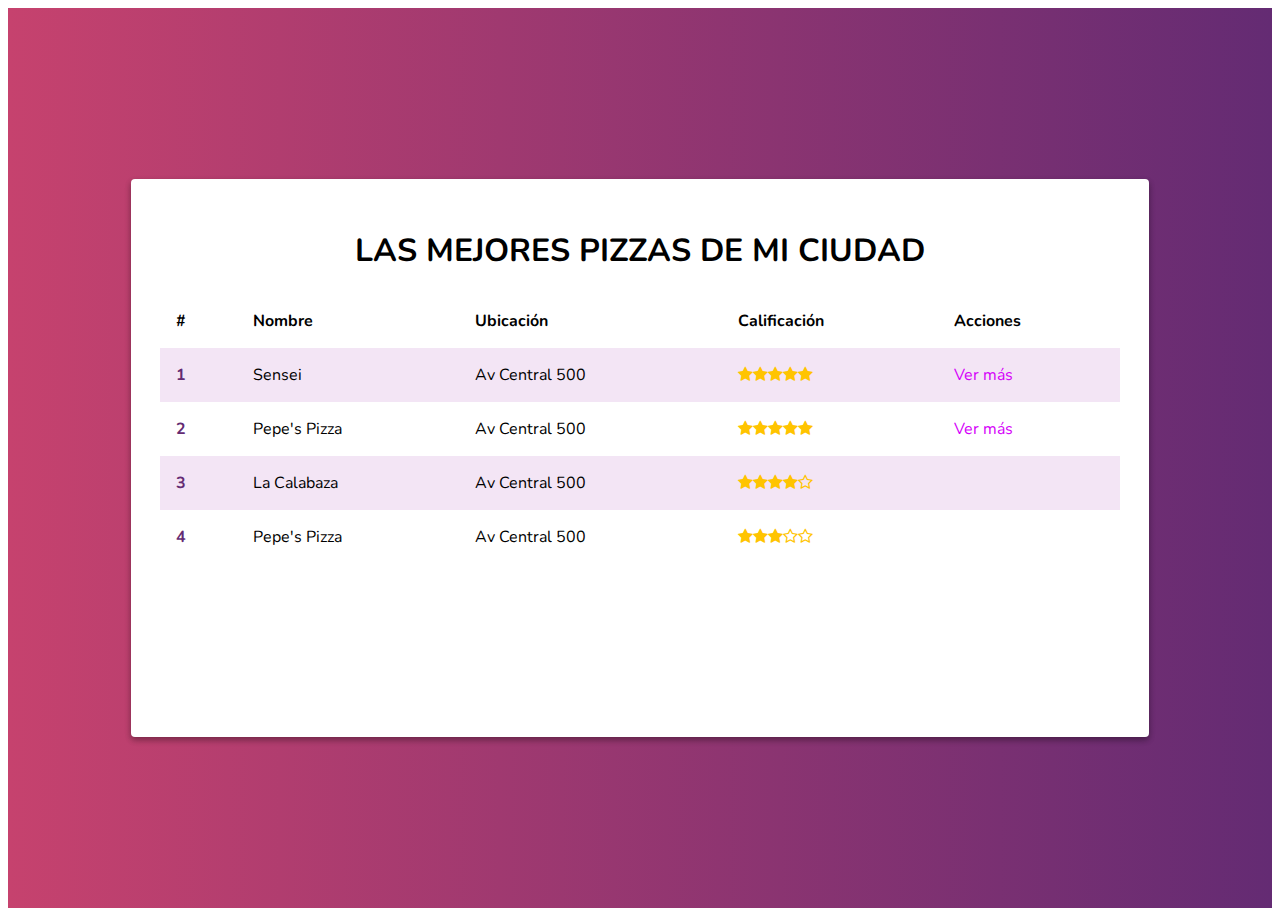
<file: index.html>
<!DOCTYPE html>
<html lang="en">
  <head>
    <meta charset="UTF-8" />
    <meta name="viewport" content="width=device-width, initial-scale=1.0" />
    <title>Las mejore pizzas de mi ciudad</title>
    <link rel="preconnect" href="https://fonts.googleapis.com" />
    <link rel="preconnect" href="https://fonts.gstatic.com" crossorigin />
    <link
      href="https://fonts.googleapis.com/css2?family=Nunito:wght@200;300;700&display=swap"
      rel="stylesheet"
    />
    <link
      rel="stylesheet"
      href="https://necolas.github.io/normalize.css/8.0.1/normalize.css"
    />
    <link rel="stylesheet" href="./font-awesome/css/font-awesome.min.css" />
    <link rel="stylesheet" href="./assets/css/main.css" />
    <!-- <link rel="stylesheet" href="./node_modules/animate.css/animate.css" /> -->
    <link
      rel="stylesheet"
      href="https://cdnjs.cloudflare.com/ajax/libs/animate.css/4.1.1/animate.min.css"
    />
  </head>
  <body>
    <div class="container">
      <div class="content animate__animated animate__fadeInDown">
        <header>
          <h1 class="title">Las mejores pizzas de mi ciudad</h1>
        </header>
        <!-- Aquí va la tabla -->
        <table class="table">
          <thead>
            <th>#</th>
            <th>Nombre</th>
            <th>Ubicación</th>
            <th>Calificación</th>
            <th>Acciones</th>
          </thead>
          <tbody>
            <td>1</td>
            <td>Sensei</td>
            <td>Av Central 500</td>
            <td>
              <i class="fa fa-star" aria-hidden="true"></i
              ><i class="fa fa-star" aria-hidden="true"></i
              ><i class="fa fa-star" aria-hidden="true"></i
              ><i class="fa fa-star" aria-hidden="true"></i
              ><i class="fa fa-star" aria-hidden="true"></i>
            </td>
            <td>
              <a href="./restaurantes/sensei.html">Ver más</a>
            </td>
          </tbody>
          <tbody>
            <td>2</td>
            <td>Pepe's Pizza</td>
            <td>Av Central 500</td>
            <td>
              <i class="fa fa-star" aria-hidden="true"></i
              ><i class="fa fa-star" aria-hidden="true"></i
              ><i class="fa fa-star" aria-hidden="true"></i
              ><i class="fa fa-star" aria-hidden="true"></i
              ><i class="fa fa-star" aria-hidden="true"></i>
            </td>
            <td>
              <a href="./restaurantes/sensei.html">Ver más</a>
            </td>
          </tbody>
          <tbody>
            <td>3</td>
            <td>La Calabaza</td>
            <td>Av Central 500</td>
            <td>
              <i class="fa fa-star" aria-hidden="true"></i
              ><i class="fa fa-star" aria-hidden="true"></i
              ><i class="fa fa-star" aria-hidden="true"></i
              ><i class="fa fa-star" aria-hidden="true"></i
              ><i class="fa fa-star-o" aria-hidden="true"></i>
            </td>
            <td></td>
          </tbody>
          <tbody>
            <td>4</td>
            <td>Pepe's Pizza</td>
            <td>Av Central 500</td>
            <td>
              <i class="fa fa-star" aria-hidden="true"></i
              ><i class="fa fa-star" aria-hidden="true"></i
              ><i class="fa fa-star" aria-hidden="true"></i
              ><i class="fa fa-star-o" aria-hidden="true"></i
              ><i class="fa fa-star-o" aria-hidden="true"></i>
            </td>
            <td></td>
          </tbody>
        </table>
        <!-- Fin  de la tabla -->
      </div>
    </div>
    <script src="./javascript/main.js"></script>
  </body>
</html>
</file>
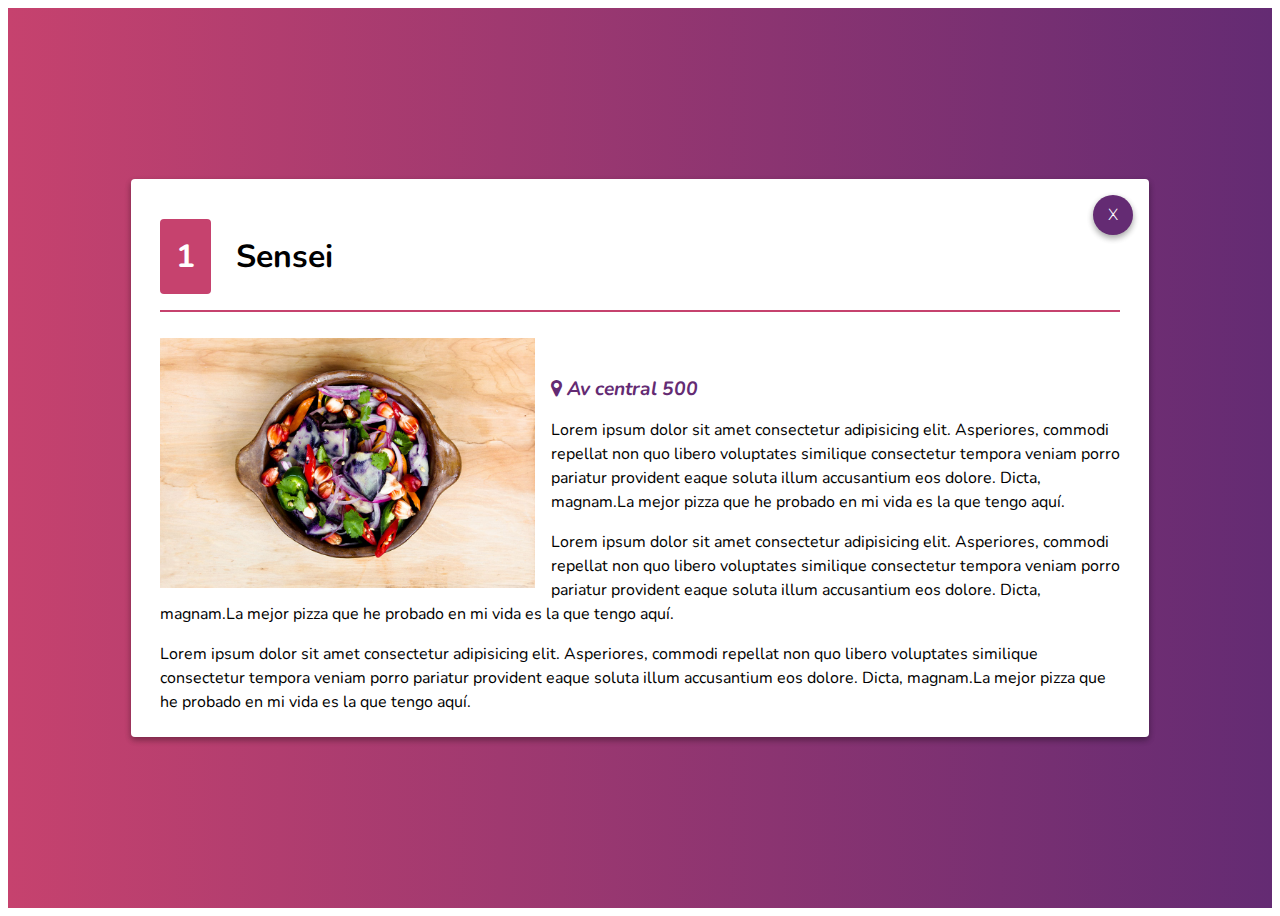
<file: restaurantes/sensei.html>
<!DOCTYPE html>
<html lang="en">
  <head>
    <meta charset="UTF-8" />
    <meta name="viewport" content="width=device-width, initial-scale=1.0" />
    <title>Las mejore pizzas de mi ciudad</title>
    <link rel="preconnect" href="https://fonts.googleapis.com">
<link rel="preconnect" href="https://fonts.gstatic.com" crossorigin>
<link href="https://fonts.googleapis.com/css2?family=Nunito:wght@200;300;700&display=swap" rel="stylesheet">
    <link
      rel="stylesheet"
      href="https://necolas.github.io/normalize.css/8.0.1/normalize.css"
    />
    <link rel="stylesheet" href="../font-awesome/css/font-awesome.min.css">
    <link rel="stylesheet" href="../assets/css/main.css" />
    <!-- <link rel="stylesheet" href="../node_modules/animate.css/animate.css"> -->
    <link
    rel="stylesheet"
    href="https://cdnjs.cloudflare.com/ajax/libs/animate.css/4.1.1/animate.min.css"
  />
  </head>
  <body>
    <div class="container">
      <div class="content animate__animated animate__fadeInDown">
        <div class="actions">
          <a href="../" class="close">
            <span>X</span>
          </a>

        </div>
        <header>
          <h2 class="title-item"><span class="position">1</span> Sensei</h2>
        </header>
        <section>
          <img src="../assets/images/sensei.jpg"  class="main-image" alt="Delisiosa ensalada" />
          <div class="text">
            <address class="address"><i class="fa fa-map-marker" aria-hidden="true"></i> Av central 500</address>
            <p class="paragraph">
              Lorem ipsum dolor sit amet consectetur adipisicing elit. Asperiores, commodi repellat non quo libero voluptates similique consectetur tempora veniam porro pariatur provident eaque soluta illum accusantium eos dolore. Dicta, magnam.La mejor pizza que he probado en mi vida es la que tengo aquí.</p
            </p>
            <p class="paragraph">
              Lorem ipsum dolor sit amet consectetur adipisicing elit. Asperiores, commodi repellat non quo libero voluptates similique consectetur tempora veniam porro pariatur provident eaque soluta illum accusantium eos dolore. Dicta, magnam.La mejor pizza que he probado en mi vida es la que tengo aquí.</p
            </p>
            <p class="paragraph">
              Lorem ipsum dolor sit amet consectetur adipisicing elit. Asperiores, commodi repellat non quo libero voluptates similique consectetur tempora veniam porro pariatur provident eaque soluta illum accusantium eos dolore. Dicta, magnam.La mejor pizza que he probado en mi vida es la que tengo aquí.</p
            </p>
          </div>
        </section>
      </div>
    </div>
    <script src="../javascript/main.js"></script>
  </body>
</html>
</file>
<file: assets/css/main.css>
/* CSS HEX */
/*
Rosa: #C6426E
Morado: #642B73
Negro: #999
Gris: #f5f5f5
Rosa: #d500f9
*/

html {
  font-family: "Nunito", sans-serif;
}


img {
  max-width: 100%;
}

/* Crimson Tide (uiGradients) */
.container {
  background: #642b73; /* fallback for old browsers */
  background: -webkit-linear-gradient(
    to right,
    #c6426e,
    #642b73
  ); /* Chrome 10-25, Safari 5.1-6 */
  background: linear-gradient(
    to right,
    #c6426e,
    #642b73
  ); /* W3C, IE 10+/ Edge, Firefox 16+, Chrome 26+, Opera 12+, Safari 7+ */
  display: flex;
  justify-content: center;
  align-items: center;
  height: 100vh;
}

.content {
  max-width: 960px;
  width: 100%;
  height: 80vh;
  background-color: white;
  
  overflow: scroll;
  /* Sombras diferenciaHorizontal diferenciaVertical desenfoque amplitud color */
  /* efecto discreto, realista*/
  box-shadow: 0 3px 6px rgba(0, 0, 0, 0.16), 0 3px 6px rgba(0, 0, 0, 0.23);
  border-radius: 4px;
  position: relative;
}

 .content {
    padding: 1em;
  }
  td {
    display: block;
    width: 100%;
  }
  td:nth-of-type(1) {
    font-size: 1.5em;
    font-weight: bold;
    color: #642b73;
  }
  th {
    display: none;
  }

.actions {
  position: absolute;
  top: 1em;
  right: 1em;
}

.close {
  height: 40px;
  width: 40px;
  color: white;
  border-radius: 50%;
  background-color: #642b73;
  display: inline-block;
  box-shadow: 0 3px 6px rgba(0, 0, 0, 0.16), 0 3px 6px rgba(0, 0, 0, 0.23);
  font-weight: 300;
  cursor: pointer;
  display: flex;
  align-items: center;
  justify-content: center;
}

.close:hover {
  background-color: #808080;
  color: white;
}

.title {
  text-transform: uppercase;
  text-align: center;
}

.table {
  width: 100%;
  border-spacing: 0;
}

.table td,
.table th {
  padding: 1em;
  text-align: left;
}

.table tbody:nth-child(even) {
  background-color: #f3e5f5;
}

td {
  border: 1px;
}

.fa-star,
.fa-star-o {
  color: #ffc400;
}

a {
  text-decoration: none;
  color: #d500f9;
}

a:hover {
  opacity: 0.8;
}
.paragraph {
  line-height: 1.5em;
  font-weight: 300px;
}

/* Bordes */

.title-item {
  /* border-bottom:  solid;
  border-width: 2px;
  border-color: #c6426e; */
  font-size: 2em;
  border-bottom: 2px solid #c6426e;
  padding-bottom: 1em;
}

.address {
  font-weight: bold;
  color: #642b73;
  font-size: 1.2em;
  margin-top: 2em;
  display: inline-block;
}

.main-image {
  float: left;
  margin-right: 1em;
  height: 250px;
}

.position {
  background-color: #c6426e;
  color: white;
  padding: 0.5em;
  border-radius: 4px;
  margin-right: 0.5em;
}

@media (min-width: 900px) {
th {
  display: table-cell;
}
td {
width:  auto;
display: table-cell;
}
td:nth-of-type(1) {
  font-size: 1em;
}
.content {
  padding: 1.8em;
  }
}

@media (min-width: 550px) {
  .content {
    height: 500px;
  }
}
</file>
